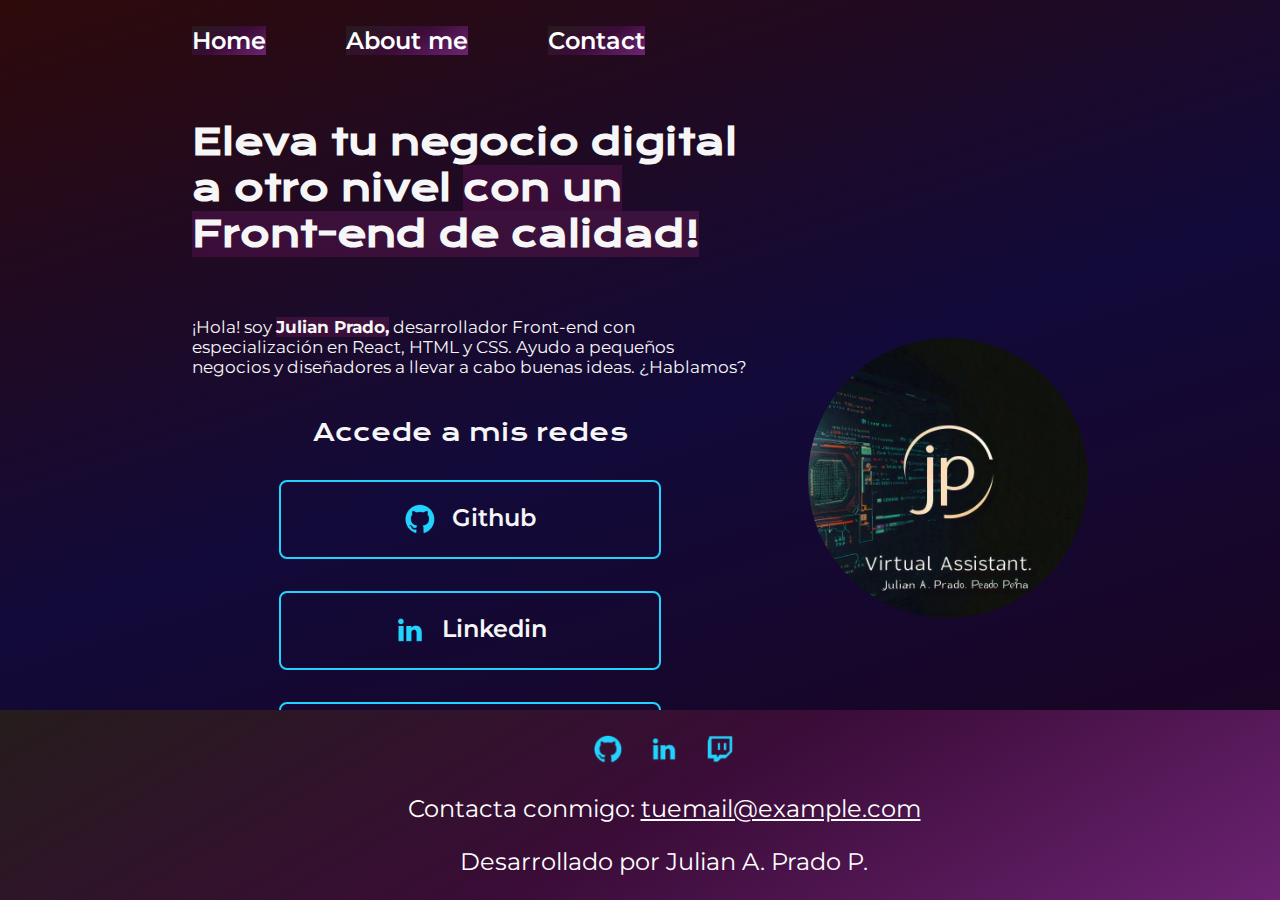
<file: index.html>
<!DOCTYPE html>
<html lang="es-mx">
<head>
    <meta charset="UTF-8"> 
    <meta http-equiv="X-UA-Compatible" content="IE=edge">
    <meta name="viewport" content="width=device-width, initial-scale=1.0">
    <title>Portafolio</title>
    <link rel="stylesheet" href="styles/style.css">
</head>
<body>
    <header class="header">
        <nav class="header__menu">
            <a class="header__menu__link" href="index.html">Home</a>
            <a class="header__menu__link" href="about.html">About me</a>
            <a class="header__menu__link" href="about.html">Contact</a>
        </nav>
    </header>
    <main class="presentacion">
        <section class="presentacion__contenido">
            <h1 class="presentacion__contenido__titulo">
                Eleva tu negocio digital a otro nivel 
                <strong class="titulo-destaque">con un Front-end de calidad!</strong>
            </h1>
            <p class="presentacion__contenido__texto">
                ¡Hola! soy <strong class="titulo-destaque">Julian Prado,</strong> desarrollador Front-end con especialización en React, HTML y CSS. Ayudo a pequeños negocios y diseñadores a llevar a cabo buenas ideas. ¿Hablamos?
            </p>
            <div class="presentacion__enlaces">
                <h2 class="presentacion__enlaces__subtitulo">Accede a mis redes</h2>
                <a class="presentacion__enlaces__link" href="https://github.com/" target="_blank">
                    <img src="./assets/github.png" alt="Enlace a mi perfil de Github"> Github
                </a>
                <a class="presentacion__enlaces__link" href="https://linkedin.com/in/" target="_blank">
                    <img src="./assets/linkedin.png" alt="Enlace a mi perfil de Linkedin"> Linkedin
                </a>
                <a class="presentacion__enlaces__link" href="https://twitch.tv/" target="_blank">
                    <img src="./assets/twitch.png" alt="Enlace a mi canal de Twitch"> Twitch
                </a>
            </div>
        </section>
        <section class="imagenes">
            <img class="imag" src="assets/Imagen de WhatsApp 2024-09-04 a las 17.38.22_20aa3e24.jpg" height="280px" width="280px" alt="Foto de Julian Prado desarrollando un proyecto">
        </section>
    </main>
    <footer class="footer">
        <div class="footer__social">
            <a href="https://github.com/" target="_blank" class="footer__social__link">
                <img src="./assets/github.png" alt="Github">
            </a>
            <a href="https://linkedin.com/in/" target="_blank" class="footer__social__link">
                <img src="./assets/linkedin.png" alt="LinkedIn">
            </a>
            <a href="https://twitch.tv/" target="_blank" class="footer__social__link">
                <img src="./assets/twitch.png" alt="Twitch">
            </a>
        </div>
        <div class="footer__contact">
            <p>Contacta conmigo: <a href="mailto:tuemail@example.com">tuemail@example.com</a></p>
        </div>
        <p>Desarrollado por Julian A. Prado P.</p>
    </footer>
</body>
</html>
</file>
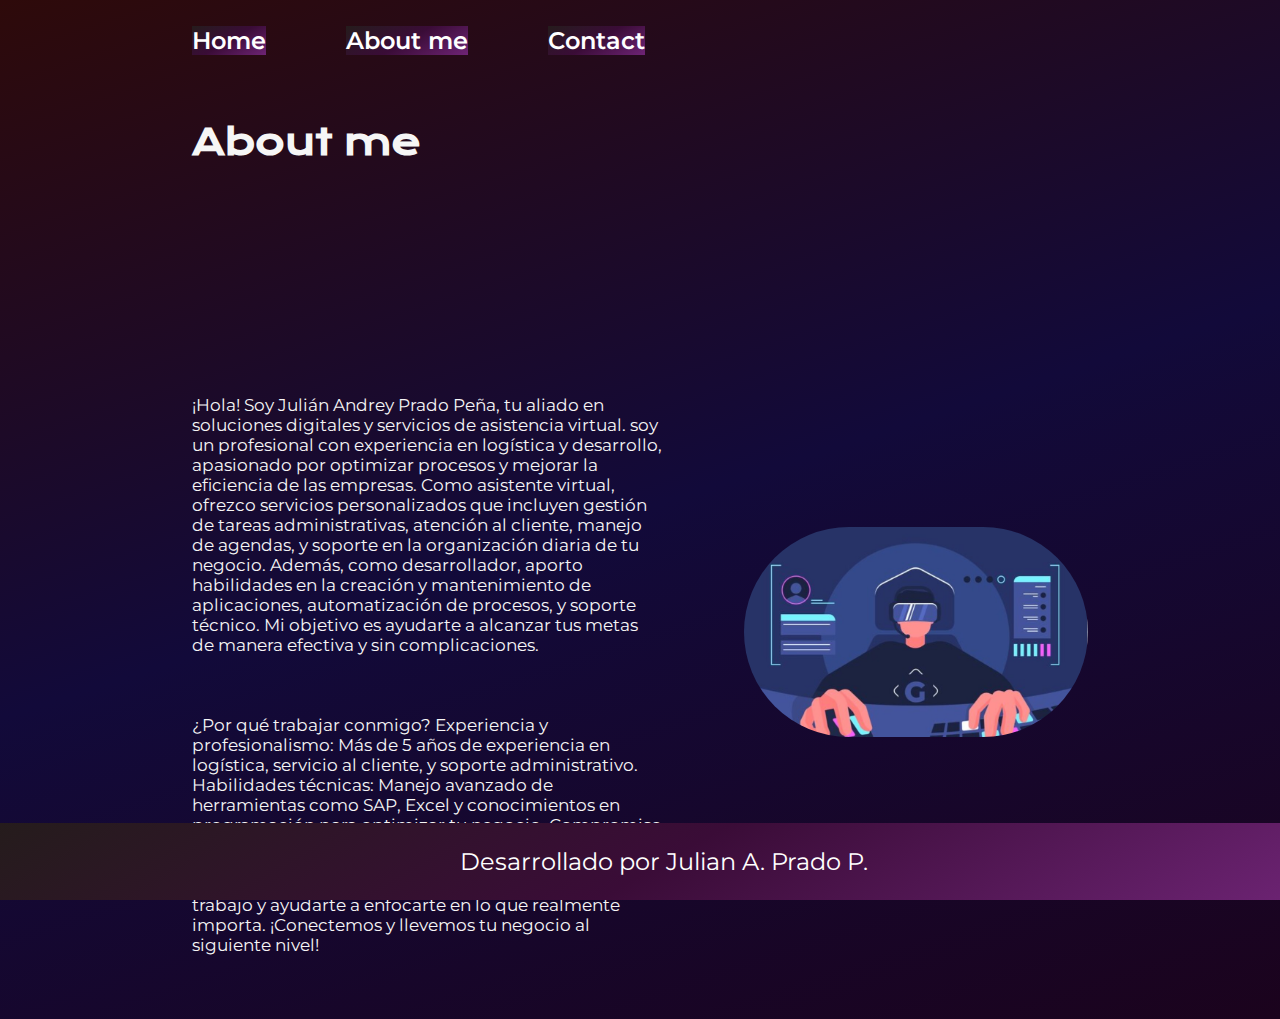
<file: about.html>
<!DOCTYPE html>
<html lang="es-mx">
<head>
    <meta charset="UTF-8">
    <meta name="viewport" content="width=device-width, initial-scale=1.0">
    <title>Portafolio</title>
    <link rel="stylesheet" href="styles/style.css">

</head>
<body>
    <header class="header">
        <nav class="header__menu">
            <a class="header__menu__link" href="index.html">Home</a>
            <a class="header__menu__link" href="about.html">About me</a>
            <a class="header__menu__link" href="about.html">Contact</a>
        </nav>
    </header>
    <main class="presentacion">
        <section class="presentacion__contenido">
            <h1 class="presentacion__contenido__titulo">About me</h1>
                <p class="presentacion__contenido__texto1"> ¡Hola! Soy Julián Andrey Prado Peña, tu aliado en soluciones digitales y servicios de asistencia virtual.
                    soy un profesional con experiencia en logística y desarrollo, apasionado por optimizar procesos y mejorar la eficiencia de las empresas. Como asistente virtual, ofrezco servicios personalizados que incluyen gestión de tareas administrativas, atención al cliente, manejo de agendas, 
                    y soporte en la organización diaria de tu negocio.                
                    Además, como desarrollador, aporto habilidades en la creación y mantenimiento de aplicaciones,
                    automatización de procesos, y soporte técnico. Mi objetivo es ayudarte a alcanzar tus metas de manera efectiva y sin complicaciones.
                    
                    <!--aqui  despues de pedirle a gpt que nos ayude a hacer la presentación-->

                </p>
                <p class="presentacion__contenido__texto">
                    ¿Por qué trabajar conmigo?

Experiencia y profesionalismo: Más de 5 años de experiencia en logística, servicio al cliente, y soporte administrativo.
Habilidades técnicas: Manejo avanzado de herramientas como SAP, Excel y conocimientos en programación para optimizar tu negocio.
Compromiso y adaptabilidad: Siempre en busca de soluciones prácticas, me adapto a tus necesidades para brindarte un servicio de calidad.
Estoy aquí para simplificar tu trabajo y ayudarte a enfocarte en lo que realmente importa. ¡Conectemos y llevemos tu negocio al siguiente nivel!
                </p>
               
        </section>
            <div>

            <img  class="muñeco2" src="assets/Imagen de WhatsApp 2024-09-04 a las 20.21.57_6290fb2a.jpg"height="210px" alt="Foto de Julian  Prado desarrolando un proyecto">
      
        </div>
    </main>
    <footer class="footer">
        <p>Desarrollado por Julian A. Prado P.</p>
    </footer>
    
</body>
</html>
</file>
<file: styles/style.css>
@import url('https://fonts.googleapis.com/css2?family=Krona+One&family=Montserrat:wght@400;600&display=swap');


* {
    padding: 0;
    margin:0;
}

body{
    /* height: 100vh; */
    box-sizing: border-box;
    background-image: linear-gradient(
        522deg,
        #2e0a0a,
        #120a3a,
        #1b031d
    );
    color: #F6F6F6;
}

.header{
    padding: 2% 0% 0% 15%;
    display: flex; /* Activa flexbox para el contenedor del menú */
    align-items: center; /* Alinea los elementos verticalmente */
    justify-content: space-between; /* Distribuye el espacio entre los elementos */
}

.header__menu{
    display: flex;
    gap: 80px;
}
.header__menu__link{
    font-family: 'Montserrat', sans-serif;
    font-size: 24px;
    font-weight: 600;
    color: white;
    background-image: linear-gradient(
        150deg,
        #251c1c,
        #3a0c37,
        #6e2475
    );
    text-decoration: none;

}
.imag{
    margin-top: 60px;
    margin-left: 60px;
    border-radius: 157px;
    color: #b71dc5;
    width: 280px; /* Ancho de la imagen */
    height: 280px; /* Alto de la imagen */
}



.presentacion {
    padding: 5% 15%;
    display: flex;
    align-items: center;
    justify-content: space-between;
}

.presentacion__contenido{
    width: 615px;
    display: flex;
    flex-direction: column;
    gap: 40px;
}


.presentacion__contenido__titulo{
    font-size: 36px;
    font-family: 'Krona One', sans-serif;
    margin-top: 0; /* Elimina el margen superior del título */
}

.titulo-destaque {
    
    background-image: linear-gradient(
        10deg,
        #3a0c37,
        #3b133e
    );
}

.presentacion__contenido__texto{
    font-size: 17px;
    align-items:self-start;
    font-family: 'Montserrat', sans-serif;
    align-items: center;
    margin-top: 20px;
}

.presentacion__contenido__texto1{
  
    font-size: 17px;
    align-items:self-start;
    font-family: 'Montserrat', sans-serif;
    margin-top: 190px;
}

.presentacion__enlaces{
    display: flex;
    flex-direction: column;
    justify-content: space-between;
    align-items: center;
    gap: 32px;
}

.presentacion__enlaces__subtitulo{
    font-family: 'Krona One', sans-serif;
    font-weight: 400;
    font-size: 24px;
    }
    
    .presentacion__enlaces__link{
    /* background-color: #22D4FD; */
    display: flex;
    justify-content: center;
    gap: 16px;
    border: 2px solid #22D4FD;
    width: 378px;
    text-align: center;
    border-radius: 8px;
    font-size: 24px;
    font-weight: 600;
    padding: 21.5px 0;
    text-decoration: none;
    color: #F6F6F6;
    font-family: 'Montserrat', sans-serif;
    }
    
    .presentacion__enlaces__link:hover{
    background-color: #272727;
    }
    
    .footer{
    
    background-image: linear-gradient(
    150deg,
    #251c1c,
    #3a0c37,
    #6e2475
    );
    
    
    padding: 24px;
    text-align: center;
    font-family: 'Montserrat', sans-serif;
    font-size: 24px;
    font-weight: 400;
    }
    .muñeco2{
    display: flex;
    margin-top: 190px;
    margin-left: 80px;
    align-items:center;
    border-radius: 570px;
    
    }

    .footer {
        background-color: #4CAF50;
        color: white;
        text-align: center;
        padding: 1em;
        position: fixed;
        width: 100%;
        bottom: 0;
    }
    
    .footer__social {
        margin-bottom: 1em;
    }
    
    .footer__social__link {
        margin: 0 10px;
        display: inline-block;
    }
    
    .footer__social__link img {
        width: 30px;
        height: 30px;
        transition: transform 0.3s;
    }
    
    .footer__social__link img:hover {
        transform: scale(1.2);
    }
    
    .footer__contact {
        margin-bottom: 1em;
    }
    
    .footer__contact a {
        color: white;
        text-decoration: underline;
    }
</file>
